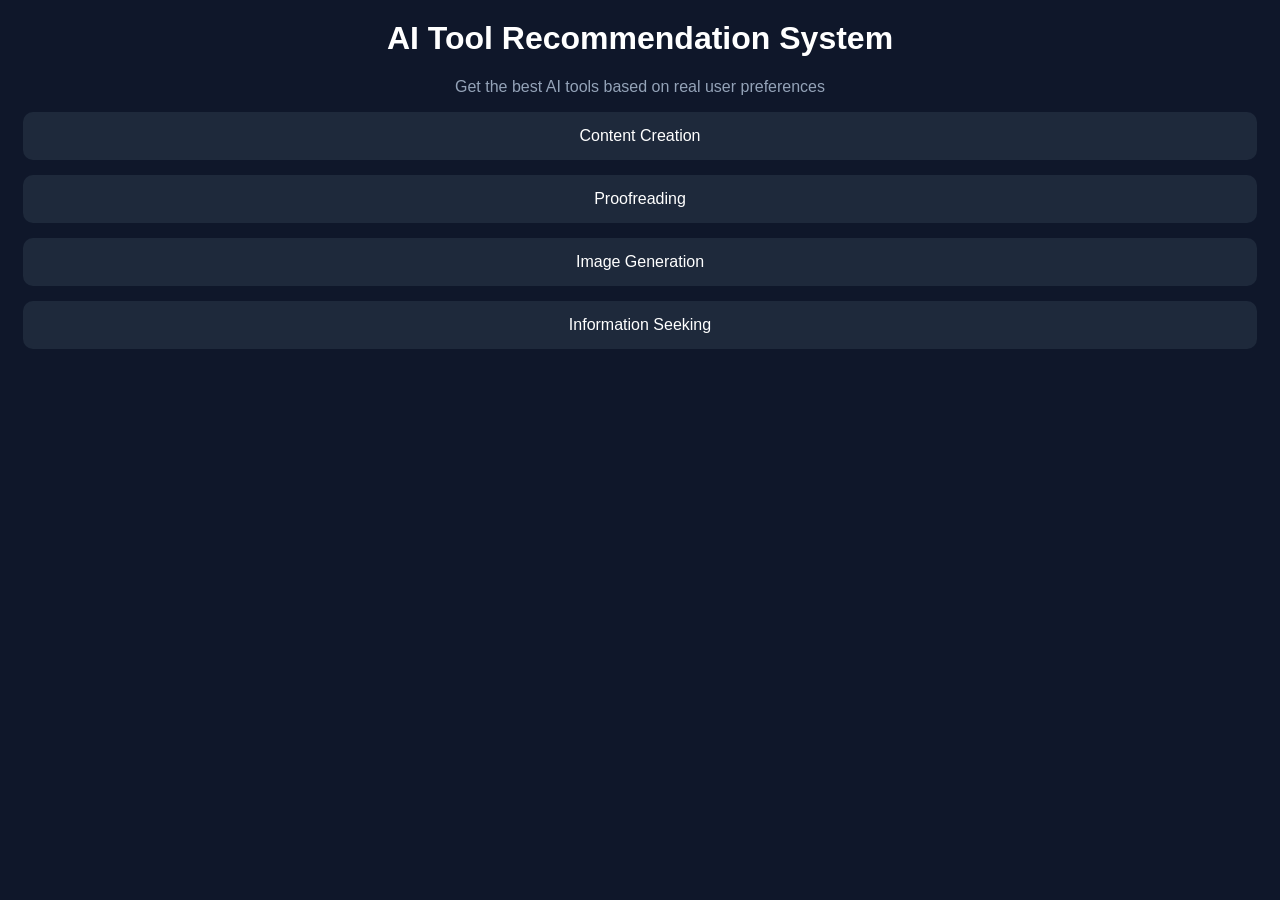
<file: index.html>
<!DOCTYPE html>
<html>
<head>
    <title>AI Tool Recommendation</title>
    <link rel="stylesheet" href="style.css">
</head>

<body>

<h1>AI Tool Recommendation System</h1>
<p class="subtitle">Get the best AI tools based on real user preferences</p>

<div class="nav">
    <a href="content.html">Content Creation</a>
    <a href="proofreading.html">Proofreading</a>
    <a href="image.html">Image Generation</a>
    <a href="info.html">Information Seeking</a>
</div>

</body>
</html>
</file>
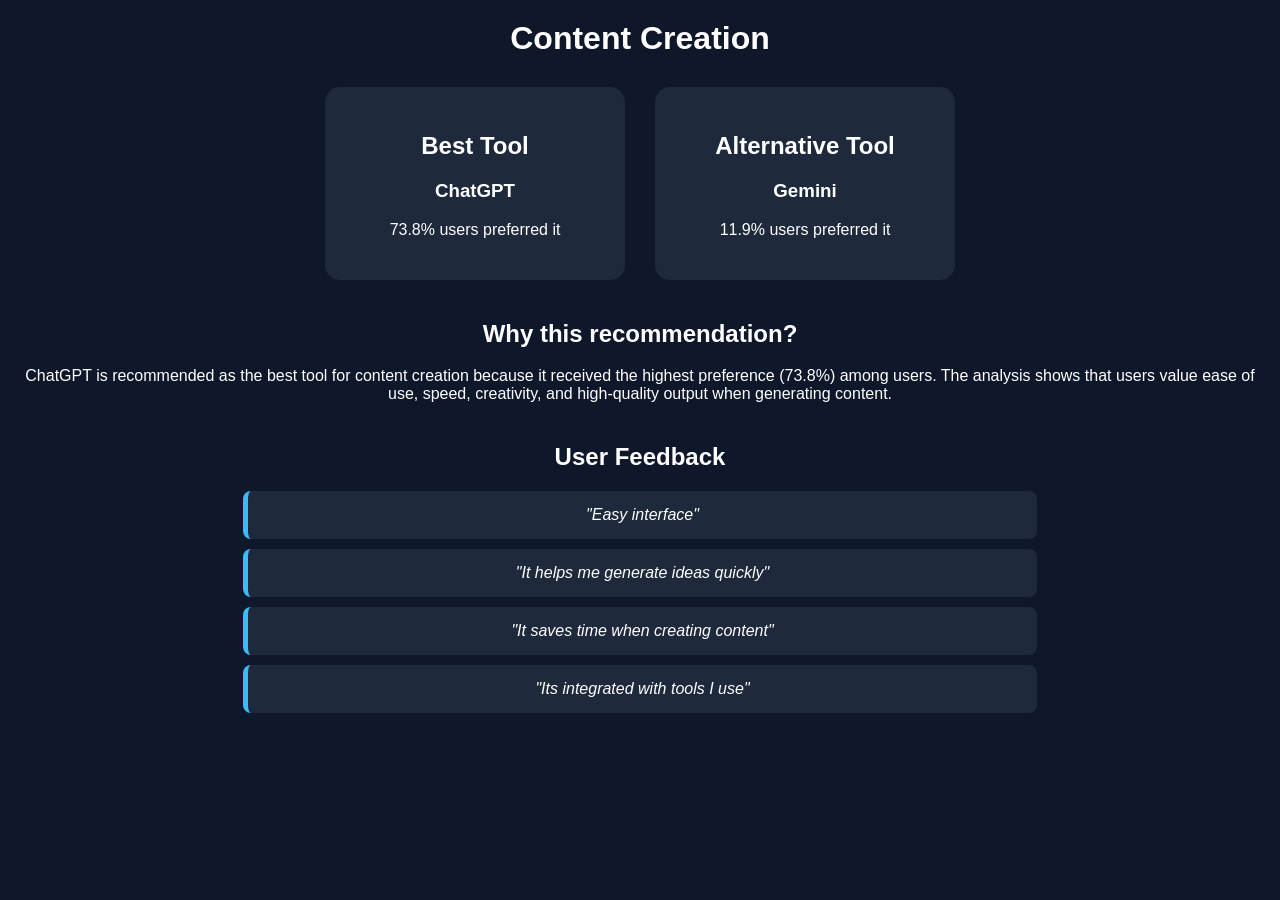
<file: content.html>
<!DOCTYPE html>
<html>
<head>
    <title>Content Creation</title>
    <link rel="stylesheet" href="style.css">
</head>
<!DOCTYPE html>
<html>
<head>
    <title>Content Creation</title>
    <link rel="stylesheet" href="style.css">
</head>

<body>

<h1>Content Creation</h1>

<div class="container">

<a href="https://chat.openai.com" target="_blank" class="card-link">
    <div class="card">
        <h2>Best Tool</h2>
        <h3>ChatGPT</h3>
        <p>73.8% users preferred it</p>
    </div>
</a>

<a href="https://gemini.google.com" target="_blank" class="card-link">
    <div class="card">
        <h2>Alternative Tool</h2>
        <h3>Gemini</h3>
        <p>11.9% users preferred it</p>
    </div>
</a>

</div>

<div class="section">
    <h2>Why this recommendation?</h2>
    <p>
        ChatGPT is recommended as the best tool for content creation because it received the highest preference (73.8%) among users. 
        The analysis shows that users value ease of use, speed, creativity, and high-quality output when generating content.
    </p>
</div>

<div class="section">
    <h2>User Feedback</h2>

    <div class="quote">"Easy interface"</div>
    <div class="quote">"It helps me generate ideas quickly"</div>
    <div class="quote">"It saves time when creating content"</div>
    <div class="quote">"Its integrated with tools I use"</div>

</div>

</body>
</html>
</file>
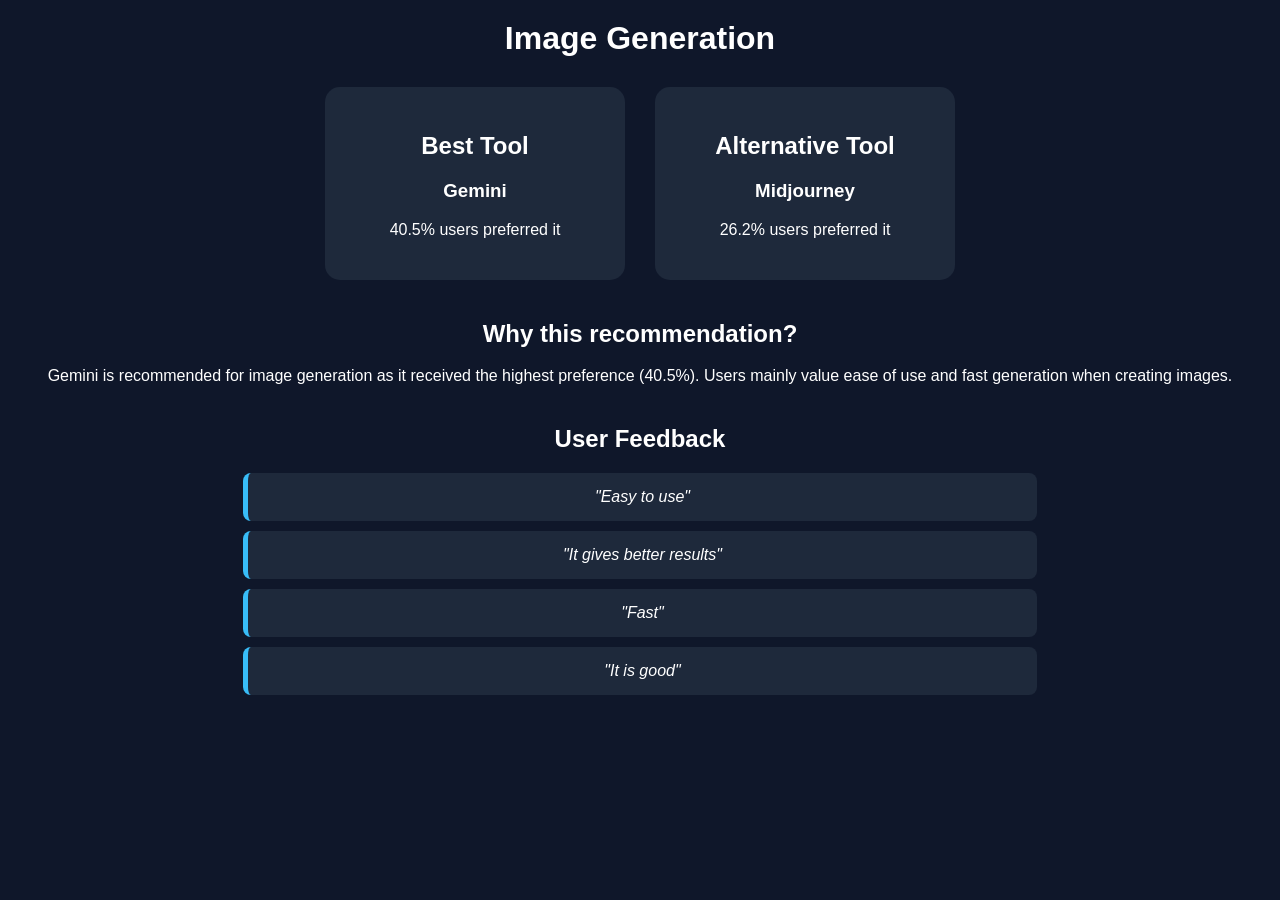
<file: image.html>
<!DOCTYPE html>
<html>
<head>
    <title>Image Generation</title>
    <link rel="stylesheet" href="style.css">
</head>

<body>

<h1>Image Generation</h1>

<div class="container">

<a href="https://gemini.google.com" target="_blank" class="card-link">
    <div class="card">
        <h2>Best Tool</h2>
        <h3>Gemini</h3>
        <p>40.5% users preferred it</p>
    </div>
</a>

<a href="https://www.midjourney.com" target="_blank" class="card-link">
    <div class="card">
        <h2>Alternative Tool</h2>
        <h3>Midjourney</h3>
        <p>26.2% users preferred it</p>
    </div>
</a>

</div>

<div class="section">
    <h2>Why this recommendation?</h2>
    <p>
        Gemini is recommended for image generation as it received the highest preference (40.5%). 
        Users mainly value ease of use and fast generation when creating images.
    </p>
</div>

<div class="section">
    <h2>User Feedback</h2>

    <div class="quote">"Easy to use"</div>
    <div class="quote">"It gives better results"</div>
    <div class="quote">"Fast"</div>
    <div class="quote">"It is good"</div>

</div>

</body>
</html>
</file>
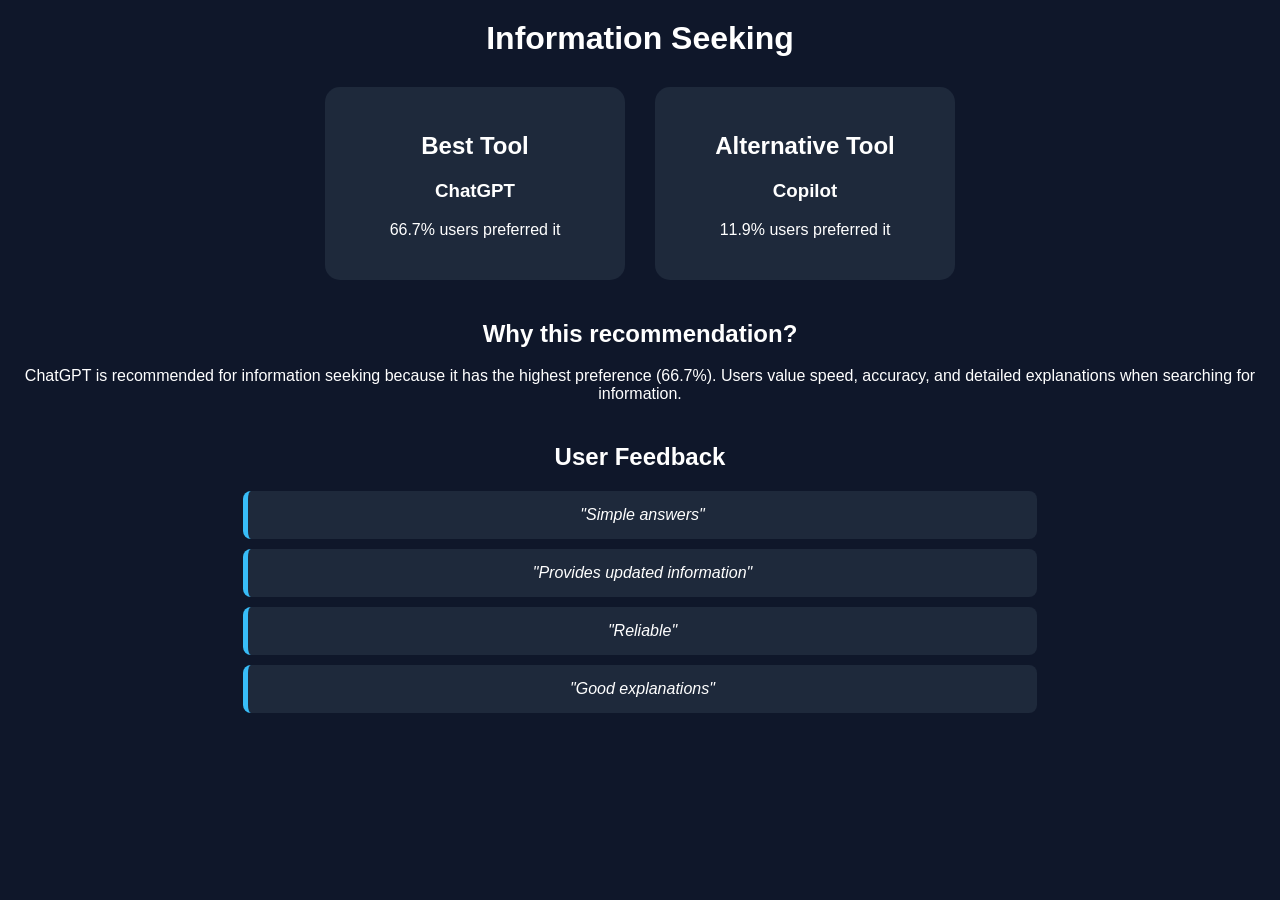
<file: info.html>
<!DOCTYPE html>
<html>
<head>
    <title>Information Seeking</title>
    <link rel="stylesheet" href="style.css">
</head>

<body>

<h1>Information Seeking</h1>

<div class="container">

<a href="https://chat.openai.com" target="_blank" class="card-link">
    <div class="card">
        <h2>Best Tool</h2>
        <h3>ChatGPT</h3>
        <p>66.7% users preferred it</p>
    </div>
</a>

<a href="https://copilot.microsoft.com" target="_blank" class="card-link">
    <div class="card">
        <h2>Alternative Tool</h2>
        <h3>Copilot</h3>
        <p>11.9% users preferred it</p>
    </div>
</a>

</div>

<div class="section">
    <h2>Why this recommendation?</h2>
    <p>
        ChatGPT is recommended for information seeking because it has the highest preference (66.7%). 
        Users value speed, accuracy, and detailed explanations when searching for information.
    </p>
</div>

<div class="section">
    <h2>User Feedback</h2>

    <div class="quote">"Simple answers"</div>
    <div class="quote">"Provides updated information"</div>
    <div class="quote">"Reliable"</div>
    <div class="quote">"Good explanations"</div>

</div>

</body>
</html>
</file>
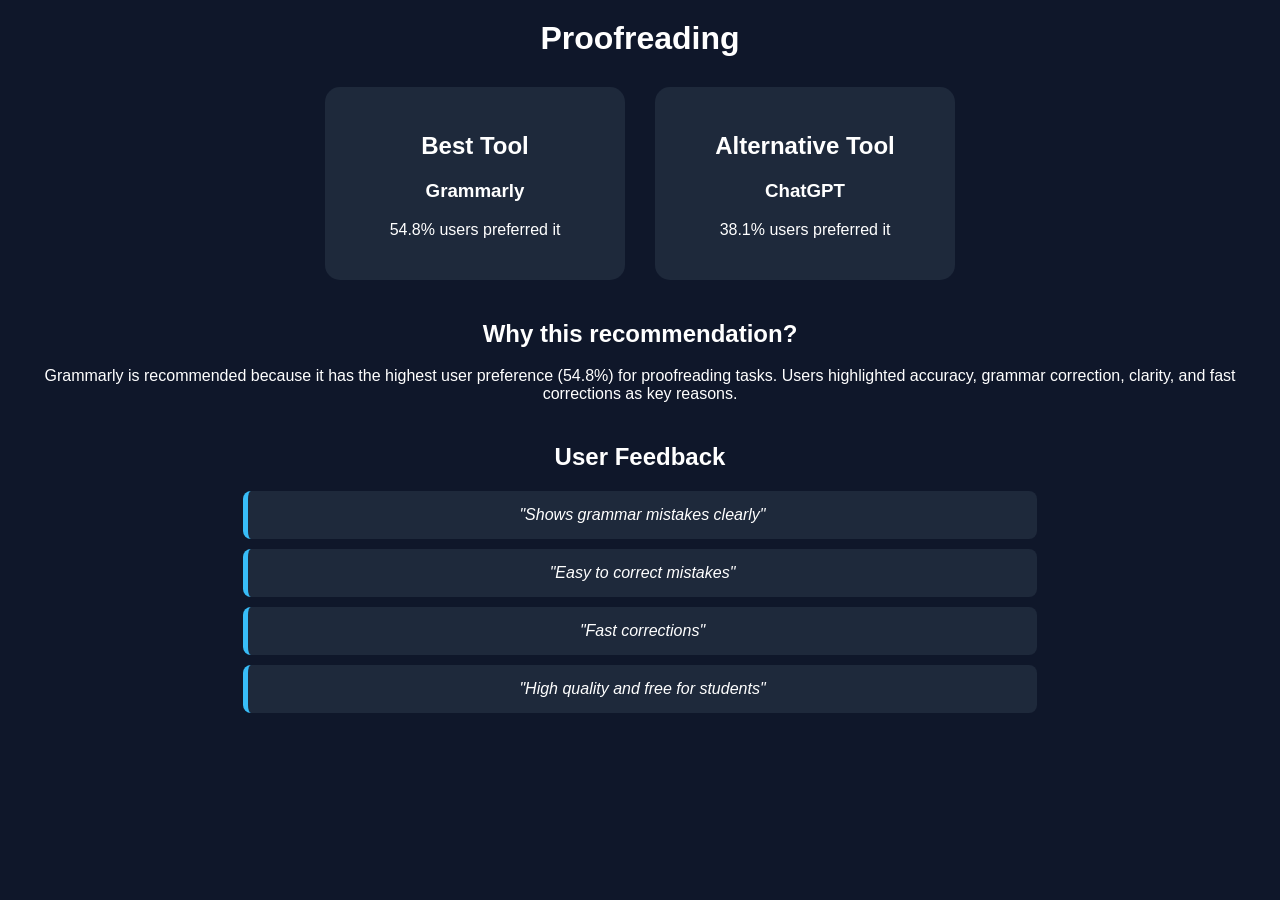
<file: proofreading.html>
<!DOCTYPE html>
<html>
<head>
    <title>Proofreading</title>
    <link rel="stylesheet" href="style.css">
</head>

<body>

<h1>Proofreading</h1>

<div class="container">

<a href="https://www.grammarly.com" target="_blank" class="card-link">
    <div class="card">
        <h2>Best Tool</h2>
        <h3>Grammarly</h3>
        <p>54.8% users preferred it</p>
    </div>
</a>

<a href="https://chat.openai.com" target="_blank" class="card-link">
    <div class="card">
        <h2>Alternative Tool</h2>
        <h3>ChatGPT</h3>
        <p>38.1% users preferred it</p>
    </div>
</a>

</div>

<div class="section">
    <h2>Why this recommendation?</h2>
    <p>
        Grammarly is recommended because it has the highest user preference (54.8%) for proofreading tasks. 
        Users highlighted accuracy, grammar correction, clarity, and fast corrections as key reasons.
    </p>
</div>

<div class="section">
    <h2>User Feedback</h2>

    <div class="quote">"Shows grammar mistakes clearly"</div>
    <div class="quote">"Easy to correct mistakes"</div>
    <div class="quote">"Fast corrections"</div>
    <div class="quote">"High quality and free for students"</div>

</div>

</body>
</html>
</file>
<file: style.css>
body {
    font-family: Arial;
    background: #0f172a;
    color: white;
    text-align: center;
}

h1 {
    margin-top: 20px;
}

.subtitle {
    color: #94a3b8;
}

.nav a {
    display: block;
    margin: 15px;
    padding: 15px;
    background: #1e293b;
    border-radius: 10px;
    text-decoration: none;
    color: white;
}

.nav a:hover {
    background: #334155;
}

.container {
    display: flex;
    justify-content: center;
    gap: 30px;
    margin-top: 30px;
}

.card-link {
    text-decoration: none;
    color: inherit;
}

.card {
    background: #1e293b;
    padding: 25px;
    border-radius: 15px;
    width: 250px;
}

.card:hover {
    transform: scale(1.05);
    transition: 0.3s;
}

.section {
    margin-top: 40px;
}

.chart {
    margin-top: 20px;
}
.quote {
    background: #1e293b;
    margin: 10px auto;
    padding: 15px;
    width: 60%;
    border-left: 5px solid #38bdf8;
    border-radius: 8px;
    font-style: italic;
}
</file>
